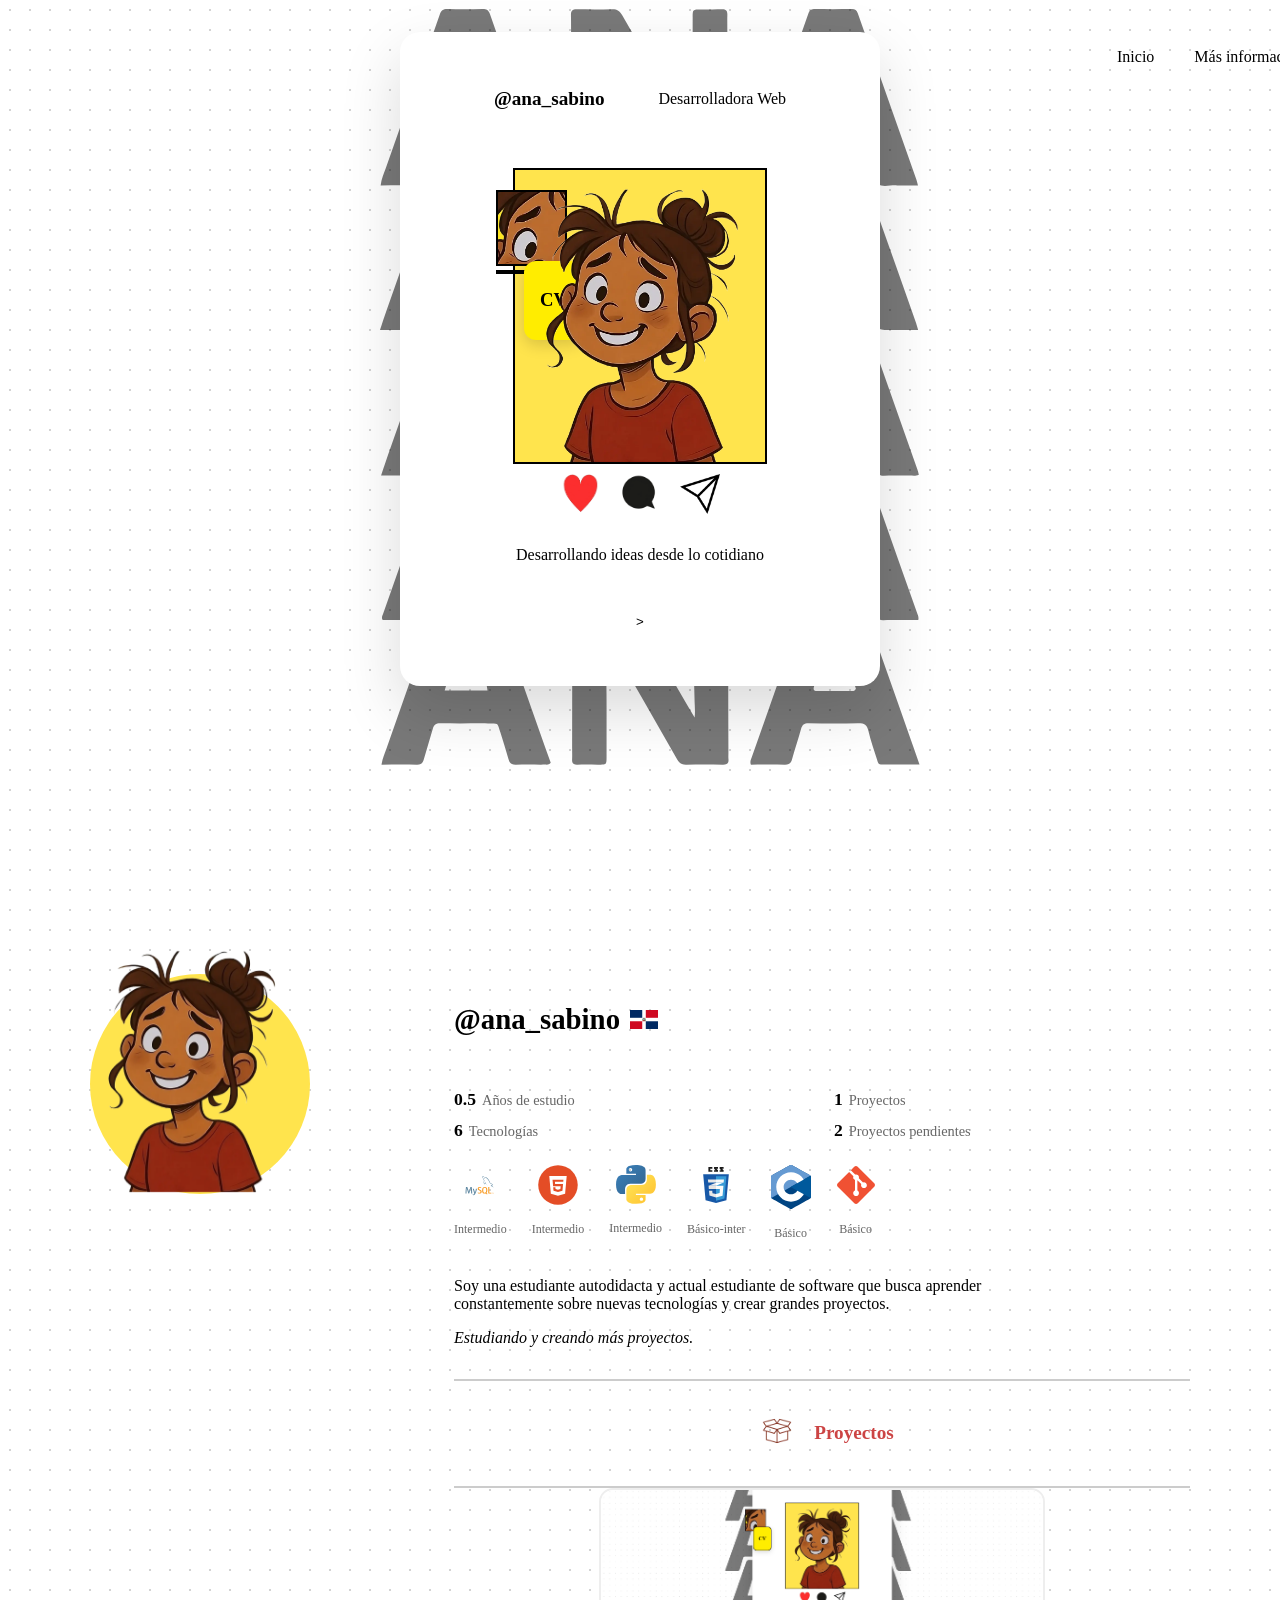
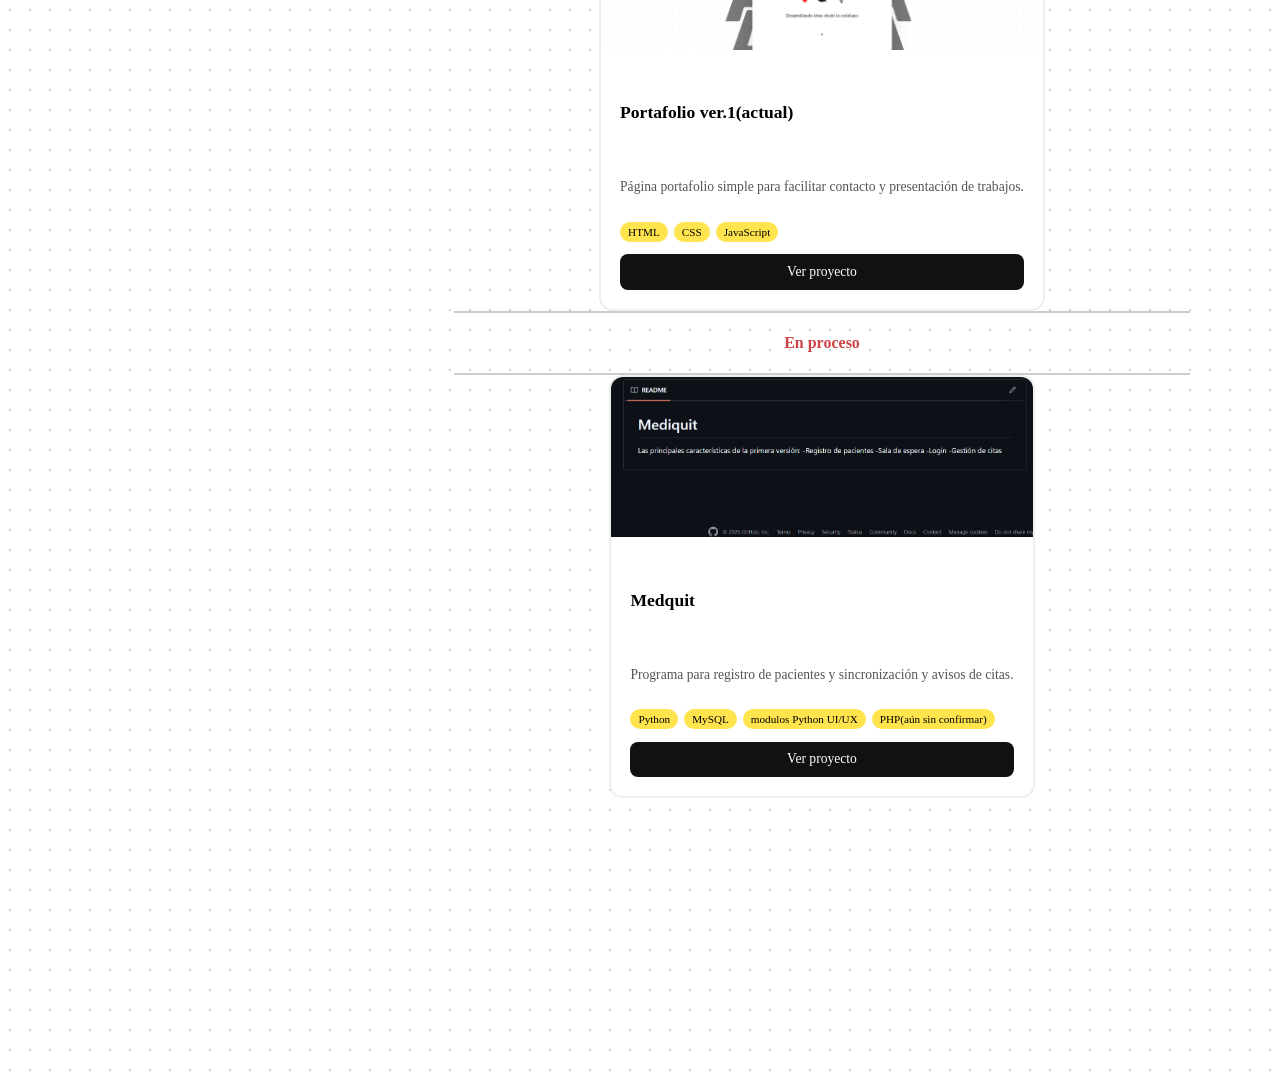
<file: index.html>
<!doctype html>
<html lang="es">
  <head>
    <meta charset="UTF-8" />
    <title>Ana Sabino</title>
    <link rel="stylesheet" href="style.css" />
  </head>
  <body>
    <header>
      <nav>
        <ul>
          <li><a href="#inicio">Inicio</a></li>
          <li><a href="#about">Más información</a></li>
        </ul>
      </nav>
    </header>
    <main>
      <!-- Pantalla de bienvenida -->

      <img src="Sources/file.svg" alt="hilera de letras con el nombre 'Ana'." id="bg" />

      <section id="inicio">
        <div id="external">
          <div class="header-post">
            <p class="name"><a href="#user_tag">@ana_sabino</a></p>
            <p class="title">Desarrolladora Web</p>
          </div>

          <img
            class="char"
            src="Sources/char.webp"
            alt="Personaje de caricatura. Chica de piel morena y ojos tímidos sonriendo a la cámara."
            fetchpriority="high"
          />

          <div id="container"></div>
          <div id="cuadro"></div>
          <!-- Contenedor para el cuadro -->

          <div id="iconos">
            <img class="icon_intg" src="Sources/heart.png" alt="Corazón." />
            <img class="icon_intg" src="Sources/comment.png" alt="comentarios" />
            <img class="icon_intg" src="Sources/send.png" alt="ícono de enviar." />
          </div>

          <p>Desarrollando ideas desde lo cotidiano</p>

          <dialog id="contact_f">
            <h1>CONTACTO</h1>
            <form
              id="contact"
              action="https://formspree.io/f/xblkeqwq"
              method="POST"
            >
              <input
                type="text"
                name="nombre"
                placeholder="Tu nombre"
                required
              />
              <input
                type="email"
                name="email"
                placeholder="Tu correo"
                required
              />
              <textarea
                name="mensaje"
                cols="30"
                rows="10"
                placeholder="Mensaje..."
                required
              ></textarea>
              <button type="submit" id="bt_enviar">Enviar</button>
            </form>

            <p id="mensaje_aviso" style="color: brown; display: none"></p>

            <div id="info_redes">
              <a href="https://github.com/ASabinoAcosta"
                ><img src="Sources/github_logo_icon_229278.webp" alt="logo github"
              /></a>
              <a href="linkedin.com/in/ana-karlamary-sabino-acosta-0a6b45328/"
                ><img src="Sources/LinkedIn_icon.svg" alt="logo linkedin"
              /></a>
            </div>

            <button id="close_dialog" onclick="contact_f.close()">X</button>
          </dialog>

          <button id="bt_contact" onclick="contact_f.showModal()">&gt;</button>
        </div>
        <div id="box">
          <img src="Sources/eyes.webp" alt="Ojos de personaje caricatura." />

          <a href="Sources/Ana K. Sabino Acosta.pdf" download="CV_ASabino.pdf"
            ><div id="internal">
              <h3>CV</h3>
            </div></a
          >
        </div>
      </section>
      <section id="about">
        <div class="columna_izquierda">
          <div class="circulo"></div>
          <img
            class="personaje"
            src="Sources/char.webp"
            alt="Personaje Ana"
            loading="lazy"
          />
        </div>

        <div class="columna_derecha">
          <div class="nombre_bandera">
            <h3 id="user_tag">@ana_sabino</h3>
            <img
              class="bandera"
              src="Sources/Flag_of_the_Dominican_Republic.png"
              loading="lazy"
              alt="Bandera República Dominicana"
            />
          </div>

          <div class="estadisticas">
            <div class="stat">
              <strong>0.5</strong><span>Años de estudio</span>
            </div>
            <div class="stat"><strong>1</strong><span>Proyectos</span></div>
            <div class="stat"><strong>6</strong><span>Tecnologías</span></div>
            <div class="stat">
              <strong>2</strong><span>Proyectos pendientes</span>
            </div>
          </div>

          <div id="tecnologias">
            <div class="tec">
              <img src="Sources/mysql-logo.svg" alt="MySQL" />
              <p>Intermedio</p>
            </div>

            <div class="tec">
              <img src="Sources/html5-6652.svg" alt="HTML" />
              <p>Intermedio</p>
            </div>

            <div class="tec">
              <img src="Sources/python.svg" alt="Python" />
              <p>Intermedio</p>
            </div>

            <div class="tec">
              <img src="Sources/294692_css3_icon.svg" alt="CSS" />
              <p>Básico-inter</p>
            </div>

            <div class="tec">
              <img src="Sources/C_Programming_Language.svg" alt="C" />
              <p>Básico</p>
            </div>

            <div class="tec">
              <img src="Sources/Git_icon.svg" alt="Git" />
              <p>Básico</p>
            </div>
          </div>

          <p class="descripcion">
            Soy una estudiante autodidacta y actual estudiante de software que
            busca aprender constantemente sobre nuevas tecnologías y crear
            grandes proyectos.
          </p>

          <p class="frase_final">Estudiando y creando más proyectos.</p>

          <div id="proyectos">
            <div class="rayita"></div>

            <div class="grupo_proyectos">
              <img class="icono" src="Sources/box-select-wh.webp" alt="" />
              <h4>Proyectos</h4>
            </div>

            <div class="rayita"></div>

            <div class="tarjeta_proyecto">
              <div class="imagen_proyecto">
                <img
                  src="Sources/prev_portfolio.png"
                  alt="Vista previa del proyecto"
                  loading="lazy"
                />
              </div>

              <div class="contenido_proyecto">
                <h5 class="titulo_proyecto">Portafolio ver.1(actual)</h5>

                <p class="descripcion_proyecto">
                  Página portafolio simple para facilitar contacto y
                  presentación de trabajos.
                </p>

                <div class="tecnologias_proyecto">
                  <span>HTML</span>
                  <span>CSS</span>
                  <span>JavaScript</span>
                </div>

                <a href="#" class="boton_proyecto" target="_blank">
                  Ver proyecto
                </a>
              </div>
            </div>
            <div class="rayita"></div>
            <h4 class="sub_cat">En proceso</h4>
            <div class="rayita"></div>
            <div class="tarjeta_proyecto">
              <div class="imagen_proyecto">
                <img
                  src="Sources/med_prev.png"
                  alt="Vista previa del proyecto"
                  loading="lazy"
                />
              </div>

              <div class="contenido_proyecto">
                <h5 class="titulo_proyecto">Medquit</h5>

                <p class="descripcion_proyecto">
                  Programa para registro de pacientes y sincronización y avisos
                  de citas.
                </p>

                <div class="tecnologias_proyecto">
                  <span>Python</span>
                  <span>MySQL</span>
                  <span>modulos Python UI/UX</span>
                  <span>PHP(aún sin confirmar)</span>
                </div>

                <a href="#" class="boton_proyecto" target="_blank">
                  Ver proyecto
                </a>
              </div>
            </div>
          </div>
        </div>
      </section>
    </main>

    <script>
      let ultima_vez = null;
      const tiempo_espera = 30000;
      const form = document.getElementById("contact");

      form.addEventListener("submit", function (event) {
        const ahora = Date.now();

        if (ultima_vez && ahora - ultima_vez < tiempo_espera) {
          event.preventDefault();
          document.getElementById("mensaje_aviso").style.display = "block";
          document.getElementById("mensaje_aviso").innerText =
            "Ya lo enviaste. Intenta más tarde.";
        } else {
          ultima_vez = ahora;
          document.getElementById("mensaje_aviso").style.display = "none";

          document.getElementById("btn_enviar").disabled = true;
          document.getElementById("btn_enviar").innerText = "Enviar";
        }
      });
    </script>
  </body>
</html>
</file>
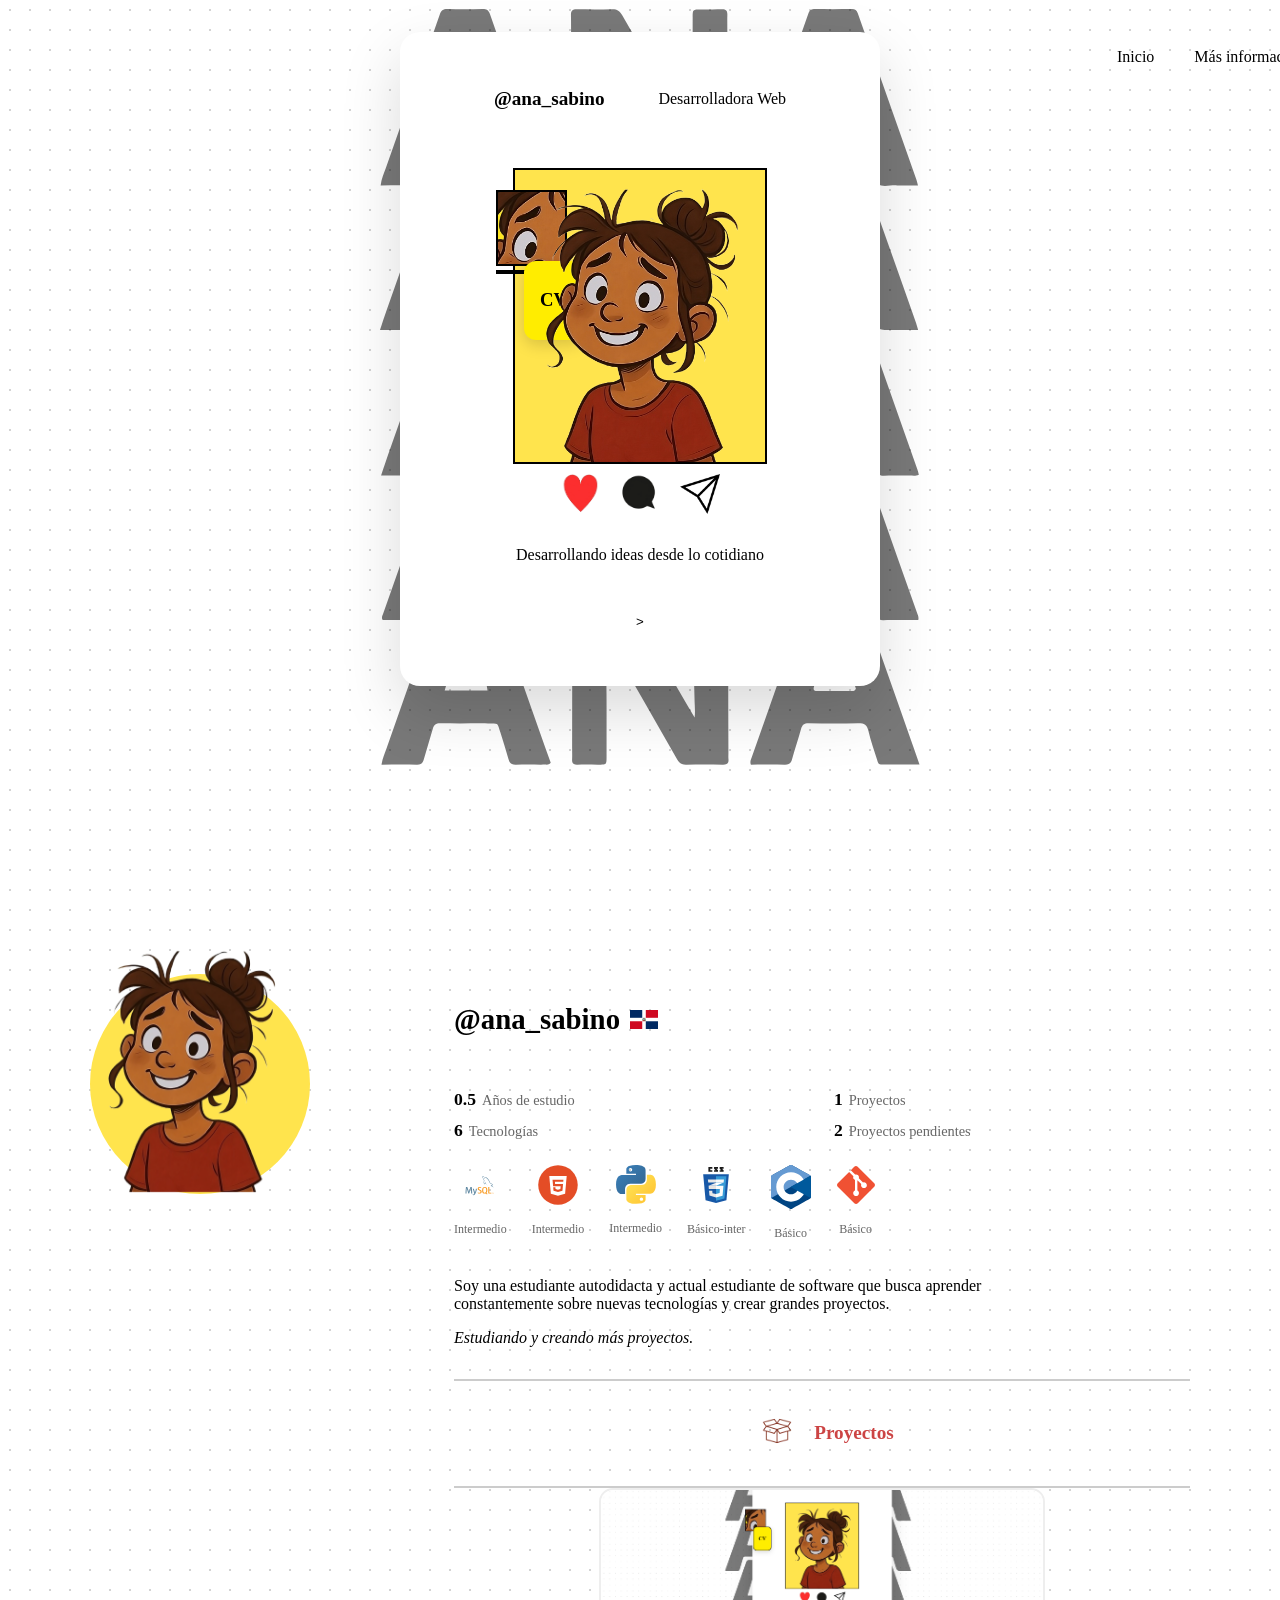
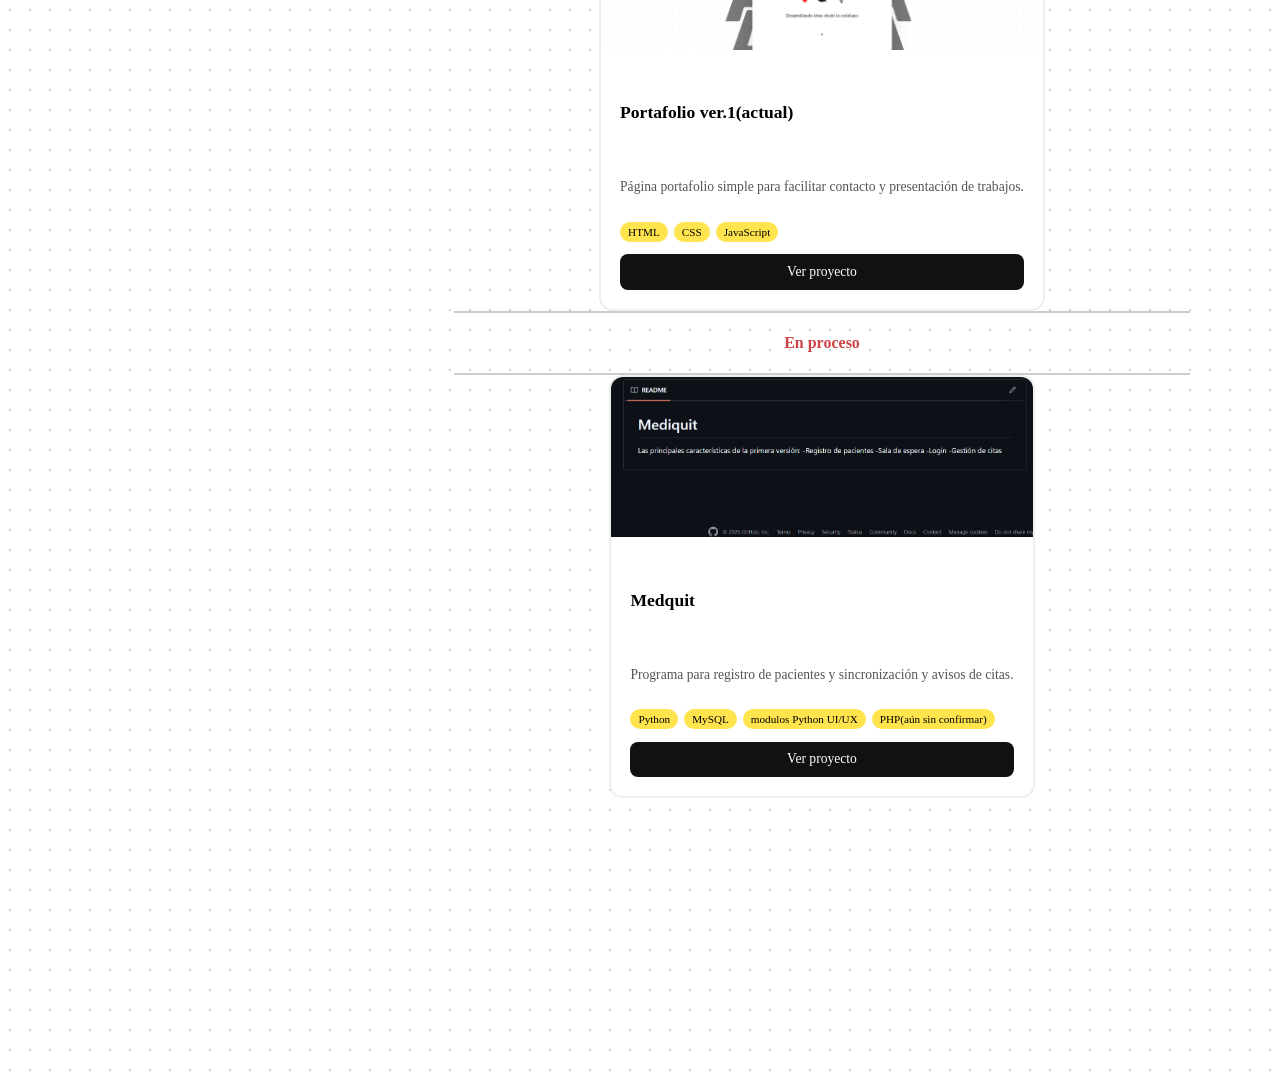
<file: prueba.html>
<!doctype html>
<html lang="es">
  <head>
    <meta charset="UTF-8" />
    <title>Ana Sabino</title>
    <link rel="stylesheet" href="style.css" />
  </head>
  <body>
    <header>
      <nav>
        <ul>
          <li><a href="#inicio">Inicio</a></li>
          <li><a href="#about">Más información</a></li>
        </ul>
      </nav>
    </header>
    <main>
      <!-- Pantalla de bienvenida -->

      <img src="file.svg" alt="hilera de letras con el nombre 'Ana'." id="bg" />

      <section id="inicio">
        <div id="external">
          <div class="header-post">
            <p class="name"><a href="#user_tag">@ana_sabino</a></p>
            <p class="title">Desarrolladora Web</p>
          </div>

          <img
            class="char"
            src="char.png"
            alt="Personaje de caricatura. Chica de piel morena y ojos tímidos sonriendo a la cámara."
          />

          <div id="container"></div>
          <div id="cuadro"></div>
          <!-- Contenedor para el cuadro -->

          <div id="iconos">
            <img class="icon_intg" src="heart.png" alt="Corazón." />
            <img class="icon_intg" src="comment.png" alt="comentarios" />
            <img class="icon_intg" src="send.png" alt="ícono de enviar." />
          </div>

          <p>Desarrollando ideas desde lo cotidiano</p>

          <dialog id="contact_f">
            <h1>CONTACTO</h1>
            <form
              id="contact"
              action="https://formspree.io/f/xblkeqwq"
              method="POST"
            >
              <input
                type="text"
                name="nombre"
                placeholder="Tu nombre"
                required
              />
              <input
                type="email"
                name="email"
                placeholder="Tu correo"
                required
              />
              <textarea
                name="mensaje"
                cols="30"
                rows="10"
                placeholder="Mensaje..."
                required
              ></textarea>
              <button type="submit" id="bt_enviar">Enviar</button>
            </form>

            <p id="mensaje_aviso" style="color: brown; display: none"></p>

            <div id="info_redes">
              <a href="https://github.com/ASabinoAcosta"
                ><img src="github_logo_icon_229278.webp" alt="logo github"
              /></a>
              <a href="linkedin.com/in/ana-karlamary-sabino-acosta-0a6b45328/"
                ><img src="LinkedIn_icon.svg" alt="logo linkedin"
              /></a>
            </div>

            <button id="close_dialog" onclick="contact_f.close()">X</button>
          </dialog>

          <button id="bt_contact" onclick="contact_f.showModal()">&gt;</button>
        </div>
        <div id="box">
          <img src="eyes.png" alt="Ojos de personaje caricatura." />

          <a href="Ana K. Sabino Acosta.pdf" download="CV_ASabino.pdf"
            ><div id="internal">
              <h3>CV</h3>
            </div></a
          >
        </div>
      </section>
      <section id="about">
        <div class="columna_izquierda">
          <div class="circulo"></div>
          <img class="personaje" src="char.png" alt="Personaje Ana" />
        </div>

        <div class="columna_derecha">
          <div class="nombre_bandera">
            <h3 id="user_tag">@ana_sabino</h3>
            <img
              class="bandera"
              src="Flag_of_the_Dominican_Republic.png"
              alt="Bandera República Dominicana"
            />
          </div>

          <div class="estadisticas">
            <div class="stat">
              <strong>0.5</strong><span>Años de estudio</span>
            </div>
            <div class="stat"><strong>1</strong><span>Proyectos</span></div>
            <div class="stat"><strong>6</strong><span>Tecnologías</span></div>
            <div class="stat">
              <strong>2</strong><span>Proyectos pendientes</span>
            </div>
          </div>

          <div id="tecnologias">
            <div class="tec">
              <img src="mysql-logo.svg" alt="MySQL" />
              <p>Intermedio</p>
            </div>

            <div class="tec">
              <img src="html5-6652.svg" alt="HTML" />
              <p>Intermedio</p>
            </div>

            <div class="tec">
              <img src="python.svg" alt="Python" />
              <p>Intermedio</p>
            </div>

            <div class="tec">
              <img src="294692_css3_icon.svg" alt="CSS" />
              <p>Básico-inter</p>
            </div>

            <div class="tec">
              <img src="C_Programming_Language.svg" alt="C" />
              <p>Básico</p>
            </div>

            <div class="tec">
              <img src="Git_icon.svg" alt="Git" />
              <p>Básico</p>
            </div>
          </div>

          <p class="descripcion">
            Soy una estudiante autodidacta y actual estudiante de software que
            busca aprender constantemente sobre nuevas tecnologías y crear
            grandes proyectos.
          </p>

          <p class="frase_final">Estudiando y creando más proyectos.</p>

          <div id="proyectos">
            <div class="rayita"></div>

            <div class="grupo_proyectos">
              <img class="icono" src="box-select-wh.webp" alt="" />
              <h4>Proyectos</h4>
            </div>

            <div class="rayita"></div>

            <div class="tarjeta_proyecto">
              <div class="imagen_proyecto">
                <img src="prev_portfolio.png" alt="Vista previa del proyecto" />
              </div>

              <div class="contenido_proyecto">
                <h5 class="titulo_proyecto">Portafolio ver.1(actual)</h5>

                <p class="descripcion_proyecto">
                  Página portafolio simple para facilitar contacto y
                  presentación de trabajos.
                </p>

                <div class="tecnologias_proyecto">
                  <span>HTML</span>
                  <span>CSS</span>
                  <span>JavaScript</span>
                </div>

                <a href="#" class="boton_proyecto" target="_blank">
                  Ver proyecto
                </a>
              </div>
            </div>
            <div class="rayita"></div>
            <h4 class="sub_cat">En proceso</h4>
            <div class="rayita"></div>
            <div class="tarjeta_proyecto">
              <div class="imagen_proyecto">
                <img src="med_prev.png" alt="Vista previa del proyecto" />
              </div>

              <div class="contenido_proyecto">
                <h5 class="titulo_proyecto">Medquit</h5>

                <p class="descripcion_proyecto">
                  Programa para registro de pacientes y sincronización y avisos
                  de citas.
                </p>

                <div class="tecnologias_proyecto">
                  <span>Python</span>
                  <span>MySQL</span>
                  <span>modulos Python UI/UX</span>
                  <span>PHP(aún sin confirmar)</span>
                </div>

                <a href="#" class="boton_proyecto" target="_blank">
                  Ver proyecto
                </a>
              </div>
            </div>
          </div>
        </div>
      </section>
    </main>

    <script>
      let ultima_vez = null;
      const tiempo_espera = 30000;
      const form = document.getElementById("contact");

      form.addEventListener("submit", function (event) {
        const ahora = Date.now();

        if (ultima_vez && ahora - ultima_vez < tiempo_espera) {
          event.preventDefault();
          document.getElementById("mensaje_aviso").style.display = "block";
          document.getElementById("mensaje_aviso").innerText =
            "Ya lo enviaste. Intenta más tarde.";
        } else {
          ultima_vez = ahora;
          document.getElementById("mensaje_aviso").style.display = "none";

          document.getElementById("btn_enviar").disabled = true;
          document.getElementById("btn_enviar").innerText = "Enviar";
        }
      });
    </script>
  </body>
</html>
</file>
<file: style.css>
body {
  margin: 0;
  background-color: white;
  background-image: radial-gradient(lightgray 1px, transparent 1px);
  background-size: 20px 20px;
}

#bg {
  position: absolute;
  top: -50px;
  left: 130px;
  width: 80%;
  z-index: -1;
  opacity: 0.52;
}

.name a {
  font-weight: bold;
  font-size: 1.2rem;
  display: flex;
  margin: 0;
  padding: 0;
  text-decoration: none;
  color: black;
}

#external {
  background-color: white;
  display: flex;
  width: 400px;
  min-height: 500px;
  margin: 2rem auto;
  padding: 2.5rem;
  border-radius: 20px;
  box-shadow: 0 25px 60px rgba(0, 0, 0, 0.15);
  flex-direction: column;
  align-items: center;
  gap: 1rem;
}
a {
  text-decoration: none;
  color: inherit;
}
#container {
  width: 250px;
  height: 292px;
  background-color: #ffe44d;
  position: absolute;
  z-index: 0;
  top: 168px;
  border: black 2px solid;
}

.header-post {
  display: flex;
  align-items: center;
  justify-content: space-evenly;
  width: 100%;
}

#external .icon_intg {
  width: 40px;
  height: 40px;
  user-select: none;
  z-index: 0;
}

#external .char {
  width: 230px;
  height: 320px;
  z-index: 1;
  user-select: none;
}

#bt_contact {
  border: none;
  width: 50px;
  height: 50px;
  background-color: transparent;
}
#bt_contact:hover {
  background-color: rgba(255, 237, 0, 0.5);
}

#iconos {
  display: flex;
  justify-content: center;
  gap: 20px;
  margin-top: -20px;
}

.icon_intg {
  transition: 0.2s ease;
}

.icon_intg:hover {
  transform: scale(1.1);
}
#external #iconos {
  align-items: center;
}

.activo {
  color: black;
  background-color: #ffed00;
}

#contact_f[open] {
  display: flex;
  gap: 7px;
  flex-direction: column;
  border: none;
  border-radius: 20px;
  padding: 2rem;
  box-shadow: 0 20px 40px rgba(0, 0, 0, 0.2);
  width: 600px;
  max-width: 90%;
}
#contact_f::backdrop {
  background: rgba(0, 0, 0, 0.4);
  backdrop-filter: blur(4px);
}
#contact {
  display: flex;
  flex-direction: column;
  gap: 1rem;
}
#contact input,
#contact textarea {
  padding: 0.8rem;
  border-radius: 10px;
  border: 2px solid #ddd;
  font-size: 1rem;
  outline: none;
  transition: 0.3s ease;
  font-family: inherit;
}
#contact input:focus,
#contact textarea:focus {
  border-color: #ffed00;
  box-shadow: 0 0 0 3px rgba(255, 237, 0, 0.3);
}
#bt_enviar {
  background-color: #ffed00;
  border: none;
  padding: 0.8rem;
  border-radius: 10px;
  font-weight: bold;
  cursor: pointer;
  transition: 0.3s ease;
}

#bt_enviar:hover {
  background-color: #ffd000;
  transform: translateY(-2px);
}
#close_dialog {
  position: absolute;
  top: 15px;
  right: 20px;
  background: transparent;
  border: none;
  font-size: 1.5rem;
  cursor: pointer;
}
#box {
  display: flex;
  gap: 4px;
  flex-direction: column;
  width: 71px;
  position: absolute;
  top: 190px;
  left: 496px;
}
#box > * {
  border: 2px solid black;
  background-color: #ffe71e;
}
#box #internal {
  justify-items: center;
}
#internal {
  position: absolute;
  bottom: -66px;
  left: 28px;
  background-color: #ffed00;
  padding: 0.6rem 1rem;
  border-radius: 12px;
  font-weight: bold;
  box-shadow: 0 5px 15px rgba(0, 0, 0, 0.15);
}
#internal:hover {
  background-color: #ffd000;
  transform: translateY(-2px);
  transition: 0.3s ease;
}
#info_redes img {
  width: 54px;
  height: 54px;
}

nav {
  width: 100%;
  position: fixed;
}
nav ul {
  display: flex;
  list-style: none;
  gap: 30px;
}
nav ul li a:hover {
  color: black;
  background-color: #ffed00;
}
nav ul li {
  position: relative;
  left: 67em;
}

ul li a {
  padding: 5px;
  border-radius: 5px;
  text-decoration: none;
  color: black;
}
#about {
  width: 100%;
  max-width: 1100px;
  margin: 16rem auto;
  padding: 2rem;
  display: grid;
  grid-template-columns: 300px 1fr;
  gap: 4rem;
  align-items: start;
}

/* ---------------- IZQUIERDAA ---------------- */

.columna_izquierda {
  position: relative;
}

.circulo {
  width: 220px;
  height: 220px;
  background-color: #ffe44d;
  border-radius: 50%;
  position: absolute;
  top: 0;
  left: 0;
  z-index: -1;
}

.personaje {
  width: 200px;
  position: relative;
  top: -65px;
}

/* ---------------- DERECHA ---------------- */

.nombre_bandera {
  display: flex;
  align-items: center;
  gap: 10px;
  margin-bottom: 1.5rem;
}

#user_tag {
  font-size: 1.8rem;
  font-weight: bold;
}

.bandera {
  width: 28px;
}

/* ---------------- las estadísticas ------------ */

.estadisticas {
  display: grid;
  grid-template-columns: repeat(2, auto);
  gap: 10px 40px;
  margin-bottom: 1.5rem;
}

.stat strong {
  font-size: 1.1rem;
  margin-right: 6px;
}

.stat span {
  color: #666;
  font-size: 0.9rem;
}

/* ---------------- Tecnologías ---------------- */

#tecnologias {
  display: flex;
  gap: 25px;
  margin: 1.5rem 0;
  flex-wrap: wrap;
}

.tec {
  display: flex;
  flex-direction: column;
  align-items: center;
  gap: 5px;
}

.tec img {
  width: 40px;
}

.tec p {
  font-size: 0.75rem;
  color: #666;
}

/* ---------------- los textos ---------------- */

.descripcion {
  max-width: 600px;
  margin-bottom: 1rem;
}

.frase_final {
  margin-bottom: 2rem;
  font-style: italic;
}

/* ---------------- proyectines ---------------- */

#proyectos {
  display: flex;
  flex-direction: column;
  align-items: center;
}

.sub_cat {
  color: #c44;
}
.grupo_proyectos {
  display: flex;
  align-items: center;
  gap: 10px;
  padding: 1rem 0;
}

.grupo_proyectos h4 {
  font-size: 1.2rem;
  color: #c44;
}

.icono {
  width: 54px;
}

.rayita {
  height: 2px;
  width: 100%;
  background-color: #ccc;
}

#proyectos_tag {
  display: grid;
  grid-template-columns: repeat(auto-fit, minmax(260px, 1fr));
  gap: 2rem;
  width: 100%;
}

/* ---------------- tarjetica ---------------- */

.tarjeta_proyecto {
  background-color: white;
  border: 2px solid #eee;
  border-radius: 14px;
  overflow: hidden;
  transition: 0.3s ease;
  display: flex;
  flex-direction: column;
}

.tarjeta_proyecto:hover {
  transform: translateY(-6px);
  border-color: #ffe44d;
  box-shadow: 0 10px 25px rgba(0, 0, 0, 0.08);
}

/* ---------------- img ---------------- */

.imagen_proyecto img {
  width: 100%;
  height: 160px;
  object-fit: cover;
}

/* ---------------- cont ---------------- */

.contenido_proyecto {
  padding: 1.2rem;
  display: flex;
  flex-direction: column;
  gap: 0.8rem;
}

.titulo_proyecto {
  font-size: 1.1rem;
  font-weight: bold;
}

.descripcion_proyecto {
  font-size: 0.85rem;
  color: #555;
}

/* ---------------- tech usadas ---------------- */

.tecnologias_proyecto {
  display: flex;
  flex-wrap: wrap;
  gap: 6px;
}

.tecnologias_proyecto span {
  font-size: 0.7rem;
  padding: 4px 8px;
  background-color: #ffe44d;
  border-radius: 20px;
}

/* ---------------- botón de ver proyecto ---------------- */

.boton_proyecto {
  margin-top: auto;
  text-decoration: none;
  text-align: center;
  padding: 0.6rem;
  background-color: #111;
  color: white;
  border-radius: 8px;
  font-size: 0.85rem;
  transition: 0.2s ease;
}

.boton_proyecto:hover {
  background-color: #333;
}
</file>
